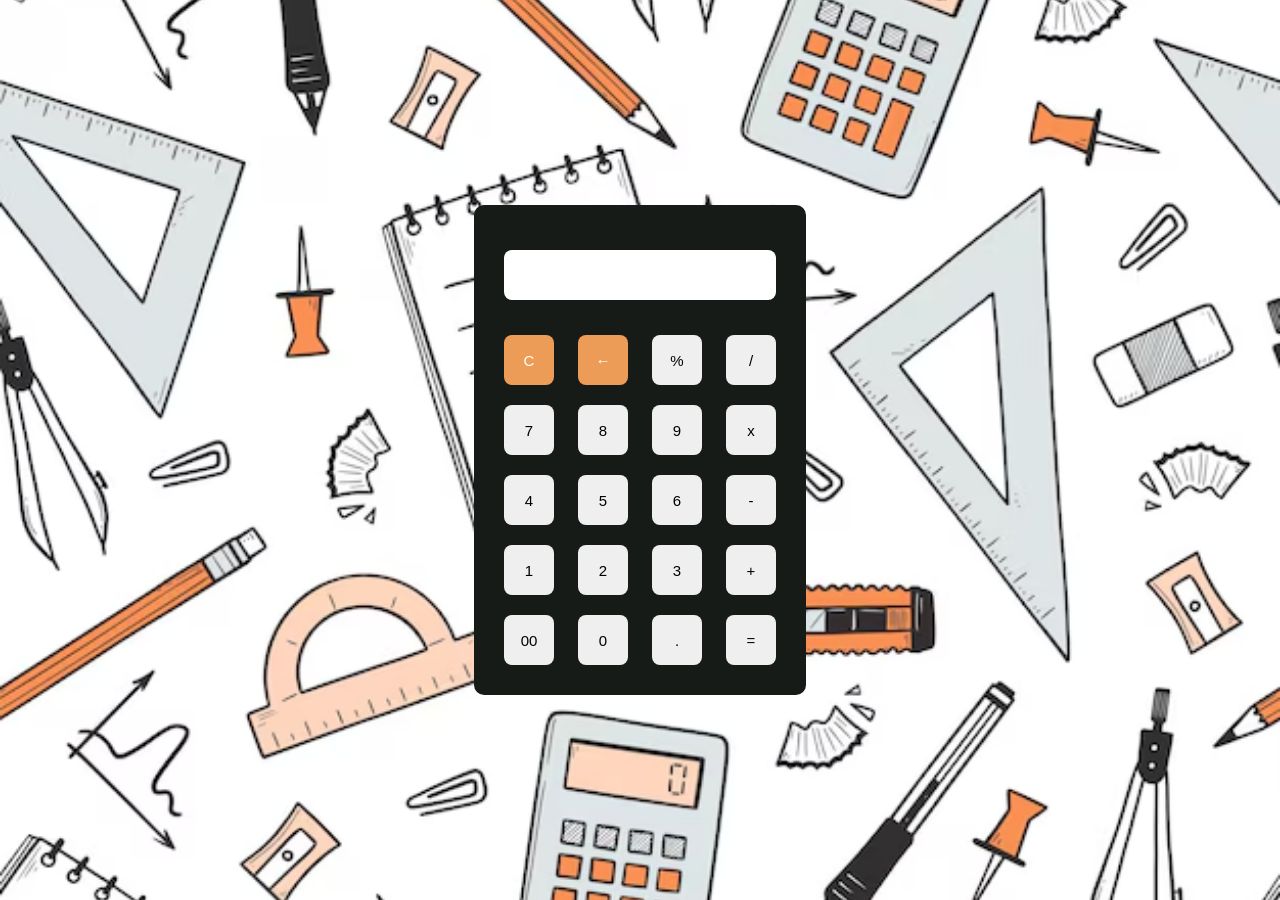
<file: Task 1/index.html>
<!DOCTYPE html>
<html lang="en">
<head>
   <title>Calculator</title>
   <link rel="stylesheet" href="style.css">
</head>
<body>
   <div id="calc">
      <div id="content">
         <form>
            <div id="output">
               <input type="text" id='res'>
            </div>
            <div class="btn">
               <input type="button" value='C' onclick="Clear()" id="clear">
               <input type="button" value='←' onclick="Back()" id="backspace">
               <input type="button" value='%' onclick="Solve('%')">
               <input type="button" value='/' onclick="Solve('/')">
               <br>
               <input type="button" value='7' onclick="Solve('7')">
               <input type="button" value='8' onclick="Solve('8')">
               <input type="button" value='9' onclick="Solve('9')">
               <input type="button" value='x' onclick="Solve('*')">
               <br>
               <input type="button" value='4' onclick="Solve('4')">
               <input type="button" value='5' onclick="Solve('5')">
               <input type="button" value='6' onclick="Solve('6')">
               <input type="button" value='-' onclick="Solve('-')">
               <br>
               <input type="button" value='1' onclick="Solve('1')">
               <input type="button" value='2' onclick="Solve('2')">
               <input type="button" value='3' onclick="Solve('3')">
               <input type="button" value='+' onclick="Solve('+')">
               <br>
               <input type="button" value='00' onclick="Solve('00')">
               <input type="button" value='0' onclick="Solve('0')">
               <input type="button" value='.' onclick="Solve('.')">
               <input type="button" value='=' onclick="Result()">
            </div>
         </form>
      </div>
   </div>
   <script src='script.js'></script>
</body>
</html>
</file>
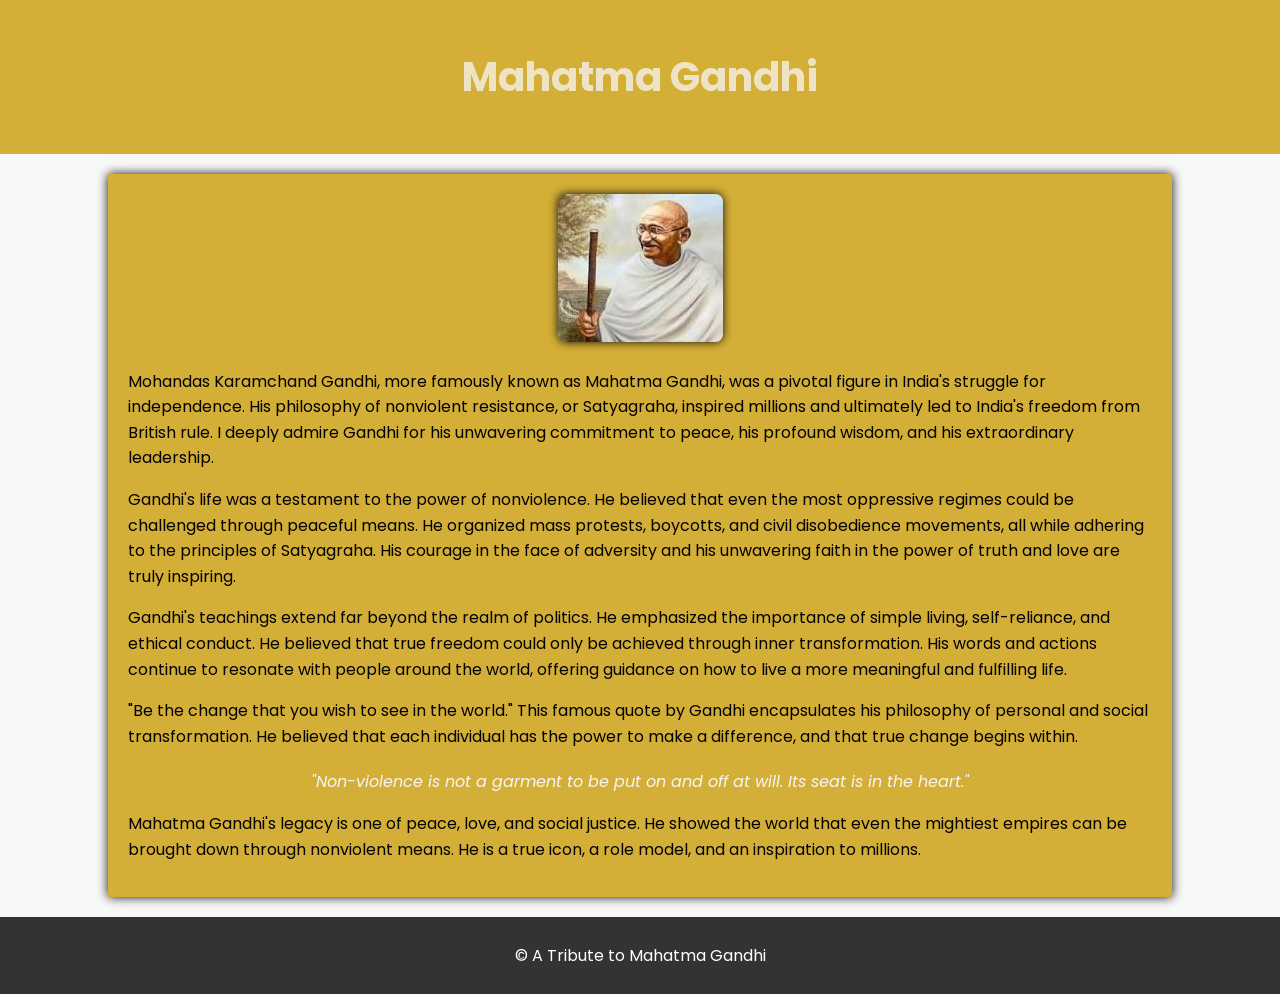
<file: Task 2/index.html>
<!DOCTYPE html>
<html lang="en">
  <head>
    <meta charset="UTF-8" />
    <meta name="viewport" content="width=device-width, initial-scale=1.0" />
    <title>A Tribute to Mahatma Gandhi</title>
    <link rel="preconnect" href="https://fonts.googleapis.com" />
    <link rel="preconnect" href="https://fonts.gstatic.com" crossorigin />
    <link
      href="https://fonts.googleapis.com/css2?family=Poppins:ital,wght@0,100;0,200;0,300;0,400;0,500;0,600;0,700;0,800;0,900;1,100;1,200;1,300;1,400;1,500;1,600;1,700;1,800;1,900&display=swap"
      rel="stylesheet"
    />
    <link rel="stylesheet" href="style.css" />
  </head>
  <body>
    <header>
      <h1>Mahatma Gandhi</h1>
    </header>

    <div class="container">
      <div class="image-container">
        <img src="gandhi.jpg" alt="Mahatma Gandhi" />
      </div>

      <p>
        Mohandas Karamchand Gandhi, more famously known as Mahatma Gandhi, was a
        pivotal figure in India's struggle for independence. His philosophy of
        nonviolent resistance, or Satyagraha, inspired millions and ultimately
        led to India's freedom from British rule. I deeply admire Gandhi for his
        unwavering commitment to peace, his profound wisdom, and his
        extraordinary leadership.
      </p>

      <p>
        Gandhi's life was a testament to the power of nonviolence. He believed
        that even the most oppressive regimes could be challenged through
        peaceful means. He organized mass protests, boycotts, and civil
        disobedience movements, all while adhering to the principles of
        Satyagraha.
        <span class="highlight"
          >His courage in the face of adversity and his unwavering faith in the
          power of truth and love are truly inspiring.</span
        >
      </p>

      <p>
        Gandhi's teachings extend far beyond the realm of politics. He
        emphasized the importance of simple living, self-reliance, and ethical
        conduct. He believed that true freedom could only be achieved through
        inner transformation. His words and actions continue to resonate with
        people around the world, offering guidance on how to live a more
        meaningful and fulfilling life.
      </p>

      <p>
        "Be the change that you wish to see in the world." This famous quote by
        Gandhi encapsulates his philosophy of personal and social
        transformation. He believed that each individual has the power to make a
        difference, and that true change begins within.
      </p>

      <p class="quote">
        "Non-violence is not a garment to be put on and off at will. Its seat is
        in the heart."
      </p>

      <p>
        Mahatma Gandhi's legacy is one of peace, love, and social justice. He
        showed the world that even the mightiest empires can be brought down
        through nonviolent means. He is a true icon, a role model, and an
        inspiration to millions.
      </p>
    </div>

    <footer>
      <p>&copy; A Tribute to Mahatma Gandhi</p>
    </footer>
  </body>
</html>
</file>
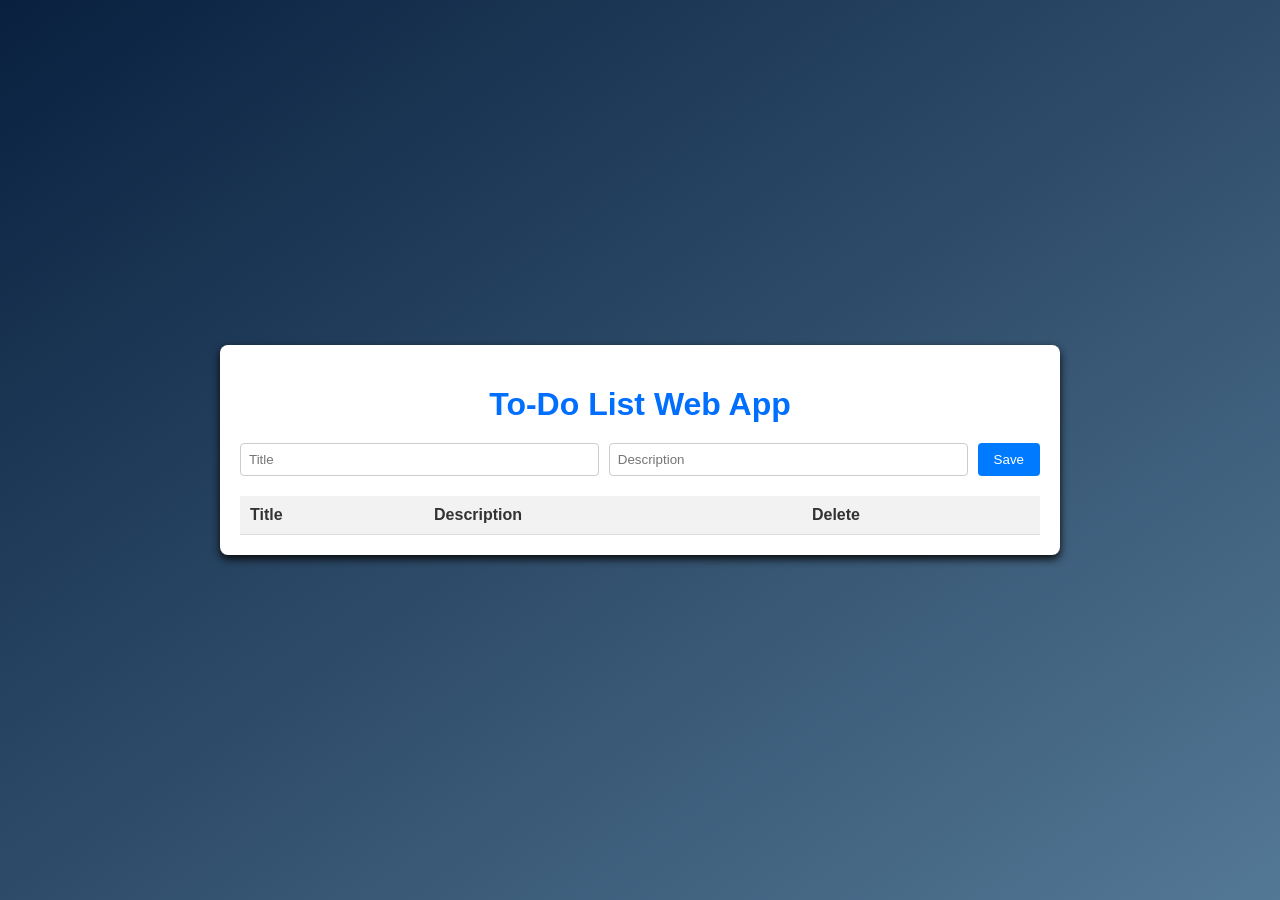
<file: Task 3/index.html>
<!DOCTYPE html>
<html>
<head>
<title>To-Do List Web App</title>
<link rel="stylesheet" href="style.css">
<link rel="stylesheet" href="https://cdnjs.cloudflare.com/ajax/libs/font-awesome/6.0.0/css/all.min.css" integrity="sha512-9usAa10IRO0HhonpyAIVpjrylPvoDwiPUiKdWk5t3PyolY1cOd4DSE0Ga+ri4AuTroPR5aQvXU9xC6qOPnzFeg==" crossorigin="anonymous" referrerpolicy="no-referrer" />

</head>
<body>
    <div class="container">
        <h1>To-Do List Web App</h1>
        <div class="input-area">
            <input type="text" id="taskTitle" placeholder="Title">
            <input type="text" id="taskDesc" placeholder="Description">
            <button id="saveTask">Save</button>
        </div>
        <div class="list-area">
            <table>
                <thead>
                    <tr>
                        <th>Title</th>
                        <th>Description</th>
                        <th>Delete</th>
                    </tr>
                </thead>
                <tbody id="tableBody">
                    </tbody>
            </table>
        </div>
    </div>

    <script src="script.js"></script>
</body>
</html>
</file>
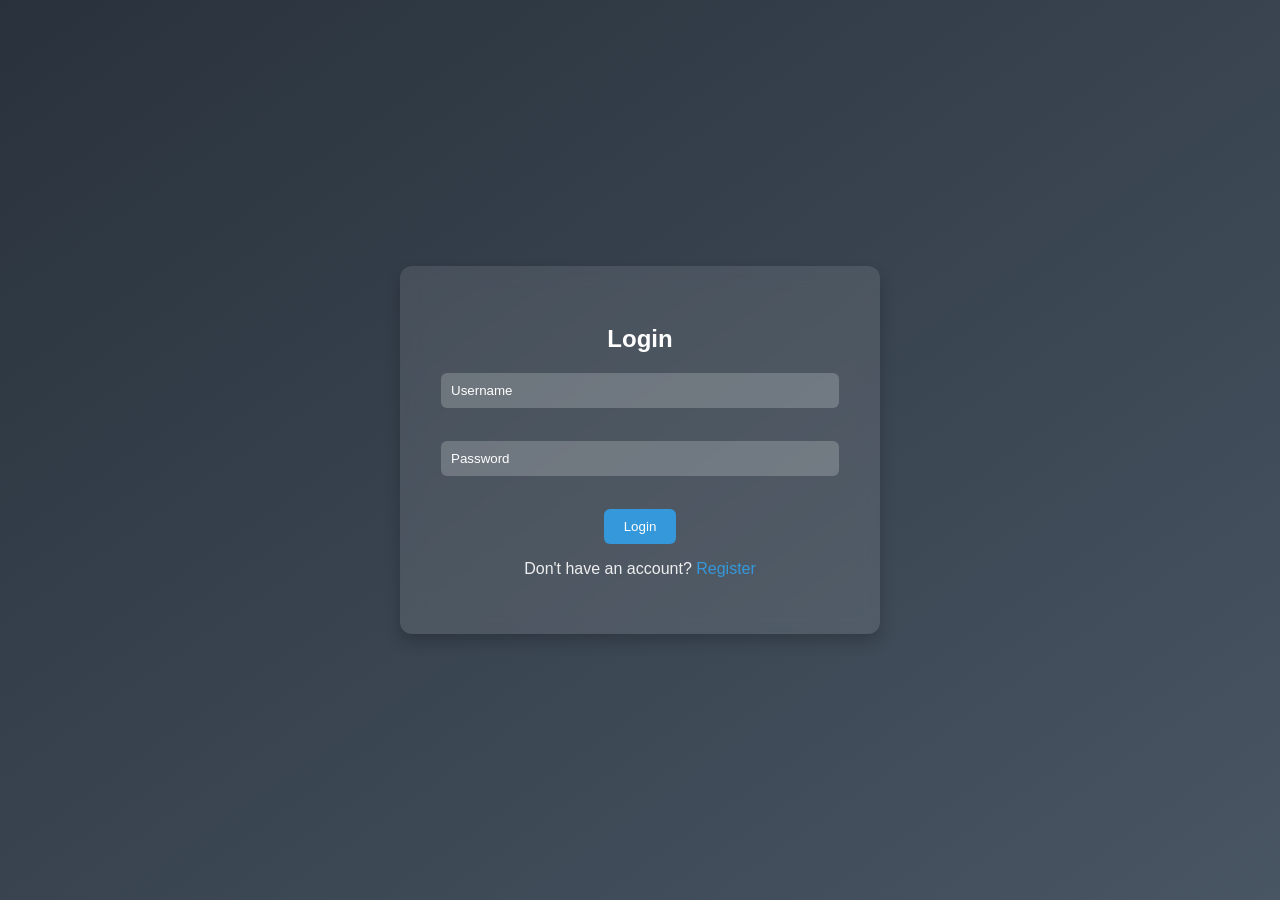
<file: Task 4/index.html>
<!DOCTYPE html>
<html>
<head>
    <title>Simple Login System</title>
    <link rel="stylesheet" href="style.css">  </head>
<body>
    <div class="container">
        <div class="form-box" id="login-form">
            <h2>Login</h2>
            <div class="error" id="login-error"></div>
            <input type="text" id="login-username" placeholder="Username"><br><br>
            <input type="password" id="login-password" placeholder="Password"><br><br>
            <button onclick="login()">Login</button>
            <p>Don't have an account? <a href="#" onclick="showRegisterForm()">Register</a></p>
        </div>

        <div class="form-box" id="register-form" style="display:none;">
            <h2>Register</h2>
            <div class="error" id="register-error"></div>
            <input type="text" id="register-username" placeholder="Username"><br><br>
            <input type="password" id="register-password" placeholder="Password"><br><br>
            <button onclick="register()">Register</button>
            <p>Already have an account? <a href="#" onclick="showLoginForm()">Login</a></p>
        </div>

        <div class="content-box" id="secured-page">
            <h2>Secured Page</h2>
            <p>Welcome, <span id="welcome-username"></span>!</p>
            <button onclick="logout()">Logout</button>
        </div>
    </div>

    <script src="script.js"></script>
</body>
</html>
</file>
<file: Task 1/style.css>
* {
    margin: 0;
    padding: 0;
    box-sizing: border-box;
}

body {
    background: url('back.jpg') no-repeat center center fixed;
    background-size: cover;
}

#calc {
    width: 100%;
    height: 100vh;
    display: flex;
    justify-content: center;
    align-items: center;
}
#content {
    background: #171b17;
    padding: 20px;
    border-radius: 10px;
    

}
#content form input {
    border: 0;
    outline: 0;
    width: 50px;
    height: 50px;
    border-radius: 8px;
    font-size: 15px;
    margin: 10px;
    cursor: pointer;
}
#backspace {
    background-color: rgb(236, 156, 86);
    color: white;
}
#res {
    padding: 10px;
}
#clear {
    background-color:rgb(236, 156, 86);
    color: white;
}
form #output {
    display: flex;
    justify-content: flex-end;
    margin: 15px 0;
}
form #output input {
    text-align: right;
    flex: 1;
    font-size: 25px;
}
</file>
<file: Task 2/style.css>
body {
  font-family: "Poppins", serif;  
  background-color: #f8f8f8;
  margin: 0;
  padding: 0;
  color: rgb(3, 0, 0);
}

header {
  background-color: #d4af37;
  color: rgb(238, 228, 197);
  text-align: center;
  padding: 20px 0;
}

h1 {
  font-size: 2.5em;
}

.container {
  width: 80%;
  margin: 20px auto;
  padding: 20px;
  background-color:#d4af37;
  box-shadow: 0 0 10px rgb(10, 10, 10);
}

.image-container {
  text-align: center;
  margin-bottom: 20px;
}

img {
  max-width: 300px;
  height: auto;
  border-radius: 8px;
  box-shadow: 0 0 10px rgba(10,10,10);
}

p {
  line-height: 1.6;
  margin-bottom: 15px;
}

.quote {
  font-style: italic;
  color: rgb(248, 244, 244);
  text-align: center;
  margin-top: 20px;
}

footer {
  background-color: #333;
  color: white;
  text-align: center;
  padding: 10px 0;
  position: relative;
  bottom: 0;
  width: 100%;
}
</file>
<file: Task 3/style.css>
body {
    font-family: 'Trebuchet MS', 'Lucida Sans Unicode', 'Lucida Grande', 'Lucida Sans', Arial, sans-serif;
    background: linear-gradient(to bottom right,#09203F , #537895); 
    margin: 0;
    display: flex;
    justify-content: center;
    align-items: center;
    min-height: 100vh;
    color: #333;
}

.container {
    background: rgb(255, 255, 255);
    padding: 20px;
    border-radius: 8px;
    box-shadow: 0 4px 8px rgba(10, 10, 10);
    width: 80%; 
    max-width: 800px;
}

h1 {
    text-align: center;
    margin-bottom: 20px;
    color: #006eff; 
}

.input-area {
    display: grid;
    grid-template-columns: 1fr 1fr auto; 
    gap: 10px;
    margin-bottom: 20px;
}

.input-area input {
    padding: 8px;
    border: 1px solid #ccc;
    border-radius: 4px;
}

.input-area button {
    padding: 8px 16px;
    background-color: #007bff; 
    color: white;
    border: none;
    border-radius: 4px;
    cursor: pointer;
}

table {
    width: 100%;
    border-collapse: collapse;
    margin-top: 20px;
}

th, td {
    padding: 10px;
    text-align: left;
    border-bottom: 1px solid #ddd;
}

th {
    background-color: #f2f2f2; 
}

.delete-btn {
    background: none;
    border: none;
    cursor: pointer;
    color: red; 
    font-size: 1.2em; 
}
</file>
<file: Task 4/style.css>
body {
    font-family: sans-serif;
    background: linear-gradient(to bottom right, #29323c, #485563); 
    display: flex;
    justify-content: center;
    align-items: center;
    min-height: 100vh;
    color: #eee; 
    margin: 0; 
}

.container {
    background: rgba(255, 255, 255, 0.1); 
    padding: 40px;
    border-radius: 12px;
    box-shadow: 0 8px 16px rgba(0, 0, 0, 0.2);
    width: 400px; 
    backdrop-filter: blur(10px); 
}

.form-box, .content-box {
    text-align: center; 
}

h2 {
    color: #fff; 
    margin-bottom: 20px;
}

input {
    width: calc(100% - 22px); 
    padding: 10px;
    margin-bottom: 15px;
    border: none;
    border-radius: 6px;
    background: rgba(255, 255, 255, 0.2); 
    color: #eee;
}

input::placeholder {
    color: rgb(255, 255, 255); 
}

button {
    padding: 10px 20px;
    background: #3498db; 
    color: white;
    border: none;
    border-radius: 6px;
    cursor: pointer;
    transition: background-color 0.3s ease; 
}

button:hover {
    background: #54aae4; 
}

a {
    color: #3498db; 
    text-decoration: none;
}

.error {
    color: #e74c3c; 
    margin-bottom: 10px;
}

#secured-page {
    display: none; 
}
</file>
